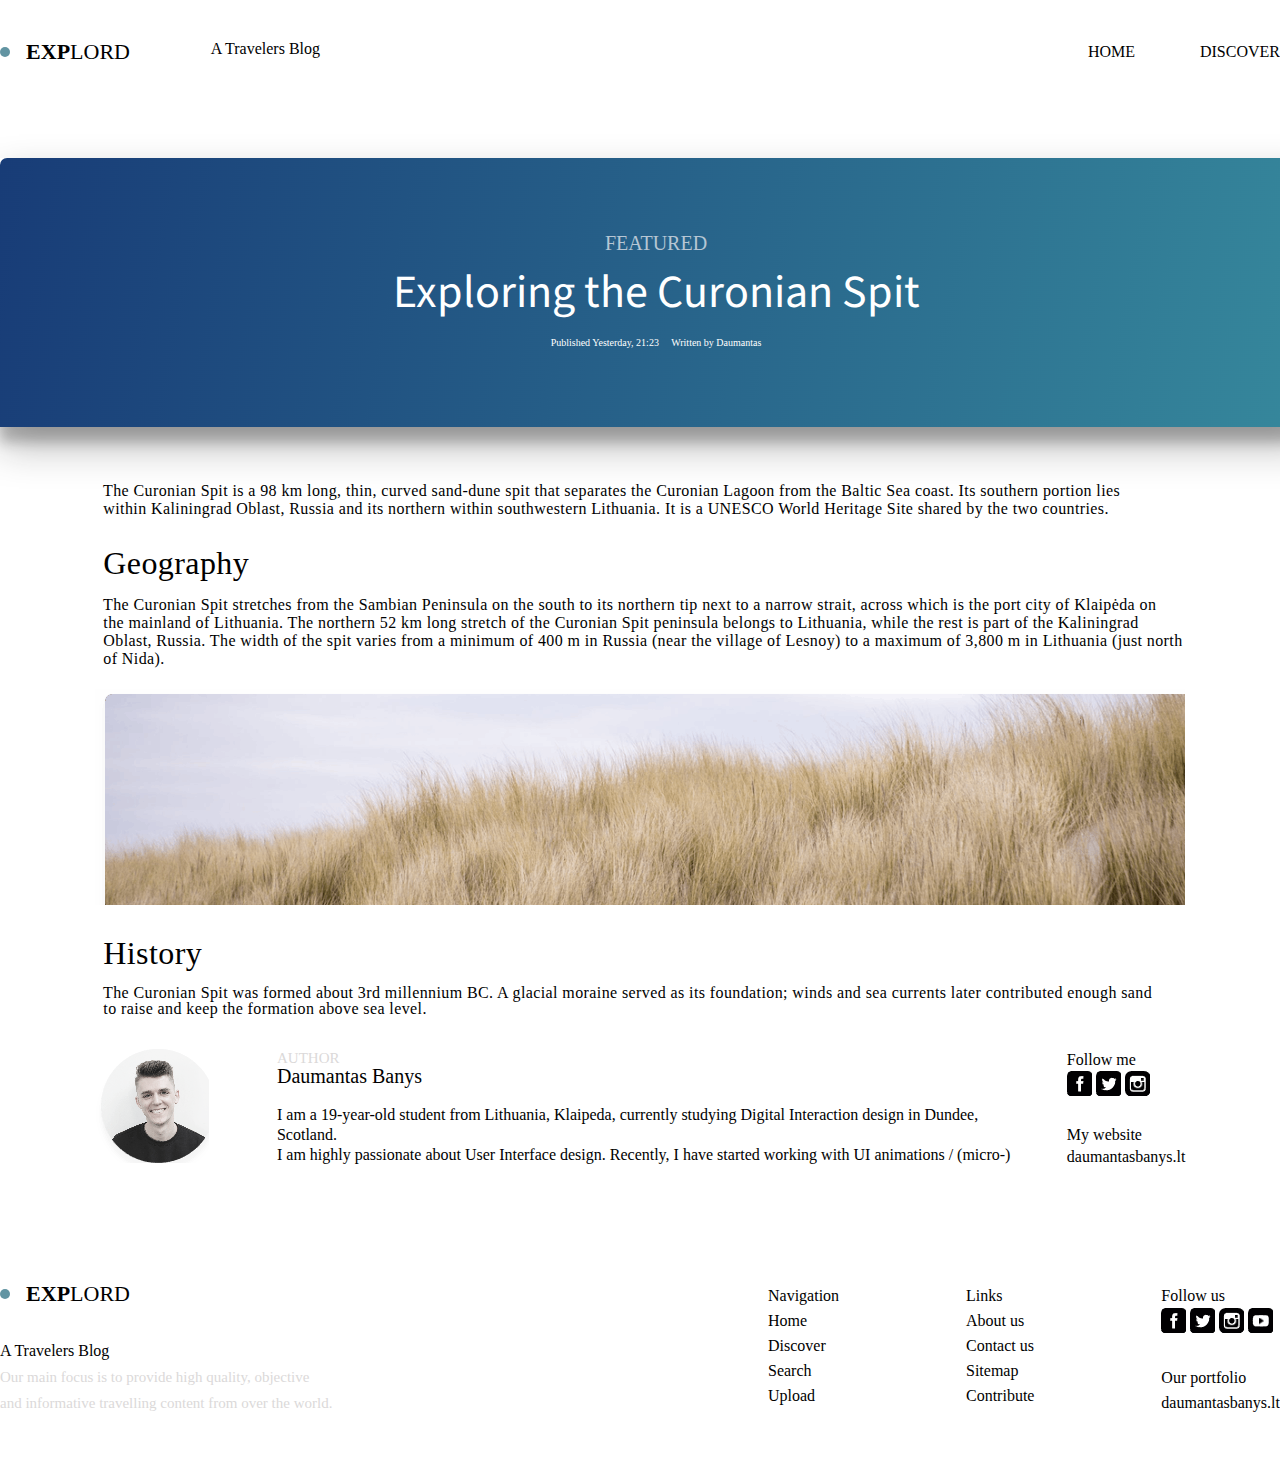
<file: index.html>
<!DOCTYPE html>
<html lang="en">
<head>
    <meta charset="UTF-8">
    <meta http-equiv="X-UA-Compatible" content="IE=edge">
    <meta name="viewport" content="width=device-width, initial-scale=1.0">
    <link rel="stylesheet" href="stylereset.css">
    <link rel="stylesheet" href="style.css">
    <link rel="preconnect" href="https://fonts.gstatic.com" crossorigin>
<link href="https://fonts.googleapis.com/css2?family=Source+Sans+Pro&display=swap" rel="stylesheet">
    <title>Document</title>
</head>
    <div class="conteiner">
     <!-- header start -->
     <header class="head">
        <div class="head1">
            <div class="hcir">
                <div class="canimation"></div>
                <div class="explord"> <h1><span class="bold">EXP</span>LORD</h1></div>
            </div>
            <div>
                <ul> 
               <a  href="./indexblog.html"> <li>A Travelers Blog</li></a>
             </ul>
            </div>
        </div>
        <div class="head2" >
            <div>
                <ul> 
                    <a href="./index.html"> <li>HOME</li></a>
                  </ul>
            </div>
            <div>
                <ul> 
                    <a href="./indexdiscover.html"> <li>DISCOVER</li></a>
                  </ul>
            </div>
        </div>
     </header>
     <!-- header end -->
     <!-- content start -->
     <content class="con">
      <section class="sec1" >
        <div class="gradtext">
            <div class="gtext">
    <h2>FEATURED</h2>
    <h3>Exploring the Curonian Spit</h3>
    <pre>Published Yesterday, 21:23     Written by Daumantas</pre>
        </div>
    </div>
      </section>
      <!-- section 1 end -->
      <!--  section 2 start -->
      <section class="sec2">
         <div class="sec2text">
              <pre>  The Curonian Spit is a 98 km long, thin, curved sand-dune spit that separates the Curonian Lagoon from the Baltic Sea coast. Its southern portion lies
  within Kaliningrad Oblast, Russia and its northern within southwestern Lithuania. It is a UNESCO World Heritage Site shared by the two countries.


  <span>Geography</span>

  The Curonian Spit stretches from the Sambian Peninsula on the south to its northern tip next to a narrow strait, across which is the port city of Klaipėda on 
  the mainland of Lithuania. The northern 52 km long stretch of the Curonian Spit peninsula belongs to Lithuania, while the rest is part of the Kaliningrad
  Oblast, Russia. The width of the spit varies from a minimum of 400 m in Russia (near the village of Lesnoy) to a maximum of 3,800 m in Lithuania (just north
  of Nida).</pre>
         </div>
         <div class="sec2photo">
            <img src="./sec2photo.png" alt="grass" >
         </div>
         <div class="sec2text2">
            <pre>


  <span>History</span>

  The Curonian Spit was formed about 3rd millennium BC. A glacial moraine served as its foundation; winds and sea currents later contributed enough sand
  to raise and keep the formation above sea level.

            </pre>
         </div>
         <div class="sec2boy">
            <div class="boyimage">
                <img src="./boy.png" alt="boy">
            </div>
            <div class="tsec2btext">
                <pre>
    <span id="sb">AUTHOR</span>
    <span class="sb">Daumantas Banys</span>

   <span class="lheight"> I am a 19-year-old student from Lithuania, Klaipeda, currently studying Digital Interaction design in Dundee,
    Scotland.
    I am highly passionate about User Interface design. Recently, I have started working with UI animations / (micro-) 
</span> </pre>
            </div>
            <div class="socialmom">
                <div class="socialiamge">
                   <p>Follow me</p>
                <a   href="https://www.facebook.com/"> <img src="./f.png" alt="facebook"></a> 
                <a href="https://twitter.com/">  <img  src="./tw.png" alt="twitter"></a> 
                 <a href="https://www.instagram.com/"> <img  src="./in.png" alt="instagram"></a> 
                </div>
                <div class="socialtext">
                <pre>

My website
daumantasbanys.lt
                 </pre>
                </div>
            </div>
         </div>

      </section>
      <!-- section 2 end -->
     </content>
     <!-- content end -->
     <!-- foter start -->
<footer class="foter">
    <div class="fot">
  <div class="fotleft">
    <div class="exan">
    <div class="hcir">
        <div class="canimation"></div>
        <div class="explord"> <h1><span class="bold">EXP</span>LORD</h1></div>
    </div>
    </div>
    <div class="fottext">
        <pre>
A Travelers Blog<span>     
Our main focus is to provide high quality, objective
and informative travelling content from over the world.
</span>
        </pre>
    </div>
  </div>
  <div class="fotright">
    <div class="navfot">
        <ul class="navi1">
        <a href="">  <li>Navigation</li></a>
        <a href="">  <li> Home</li></a>
        <a href="">  <li>Discover</li></a>
        <a href="">  <li>Search</li></a>
        <a href="">  <li>Upload</li></a>
        </ul>
    </div>
    <div class="navfot">
        <ul class="navi2">
        <a href=""> <li>Links</li></a>
        <a href=""> <li>About us</li></a>
        <a href=""> <li>Contact us</li></a>
        <a href=""> <li>Sitemap</li></a>
        <a href=""> <li>Contribute</li></a>
        </ul>
    </div>
    <div class="fotsocial">
    <div class="socialiamge">
        <p>Follow us</p>
     <a   href="https://www.facebook.com/"> <img src="./f.png" alt="facebook"></a> 
     <a href="https://twitter.com/">  <img  src="./tw.png" alt="twitter"></a> 
      <a href="https://www.instagram.com/"> <img  src="./in.png" alt="instagram"></a>
      <a   href="https://www.youtube.com/"> <img src="./yo.png" alt="facebook"></a>  
     </div>
     <div class="socialtext">
     <pre>

Our portfolio
daumantasbanys.lt
      </pre>
     </div>
    </div>

    </div>
  </div>
    </div>
</footer>
<!-- foter end -->
</div>
</body>
</html>
</file>
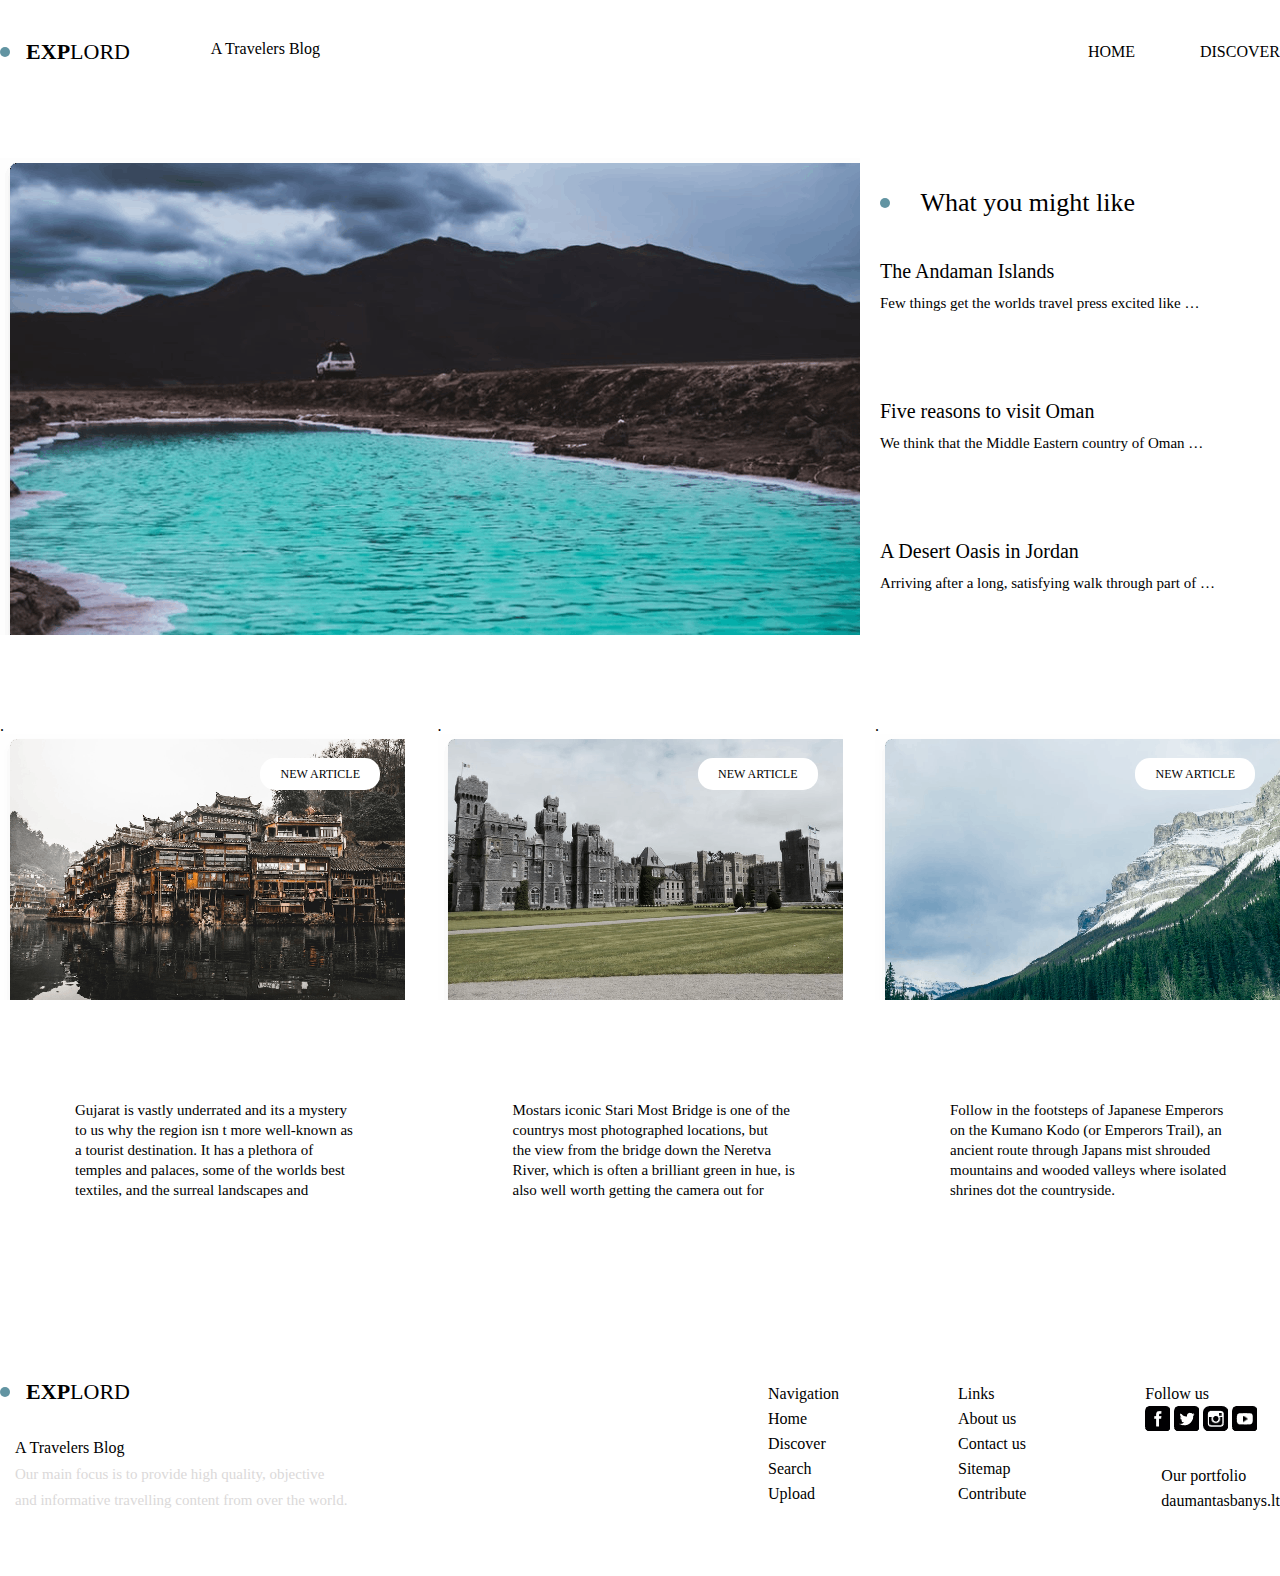
<file: indexdiscover.html>
<!DOCTYPE html>
<html lang="en">
<head>
    <meta charset="UTF-8">
    <meta http-equiv="X-UA-Compatible" content="IE=edge">
    <meta name="viewport" content="width=device-width, initial-scale=1.0">
    <link rel="stylesheet" href="style.css">
    <link rel="stylesheet" href="stylereset.css">
    <title>Document</title>
</head>
<body>
    <div class="conteiner">
    <!-- header start -->
    <header class="head">
        <div class="head1">
            <div class="hcir">
                <div class="canimation"></div>
                <div class="explord"> <h1><span class="bold">EXP</span>LORD</h1></div>
            </div>
            <div>
                <ul> 
               <a  href="./indexblog.html"> <li>A Travelers Blog</li></a>
             </ul>
            </div>
        </div>
        <div class="head2" >
            <div>
                <ul> 
                    <a href="./index.html"> <li>HOME</li></a>
                  </ul>
            </div>
            <div>
                <ul> 
                    <a href="./indexdiscover.html"> <li>DISCOVER</li></a>
                  </ul>
            </div>
        </div>
     </header> 
     <!-- header end -->
     <!-- content start -->
     <content class="con">
        <!-- secton 1 start -->
        <section class="sect1">
            <div class="sect">
                <div class="riverfoto">
                    <img src="./river.png" alt="river">
                </div>
                <div>
                    <div class="antex">
                        <div class="canimation"></div>
                        <div><h2>What you might like</h2></div>
                    </div>
                    <div class="pr">
                        <pre>



<span>The Andaman Islands</span>

Few things get the worlds travel press excited like …






<span>Five reasons to visit Oman</span>

We think that the Middle Eastern country of Oman … 






<span>A Desert Oasis in Jordan</span>

Arriving after a long, satisfying walk through part of … 
                        </pre>
                    </div>
                </div>
            </div>
        </section>
        <!-- section 1 end  -->
        <!-- section 2 start -->
        <section class="sect2">
            <div class="sect21">.
                <div class="bimage">
                    <h3>
                        NEW ARTICLE
                    </h3>
                </div>
                <div>
                    <pre class="discoverpr">





                    Gujarat is vastly underrated and its a mystery
                    to us why the region isn t more well-known as
                    a tourist destination. It has a plethora of
                    temples and palaces, some of the worlds best
                    textiles, and the surreal landscapes and 
    
                    

                    </pre>
                </div>
            </div>
            <div class="sect21">.
                <div class="bimage2">
                    <h3>
                        NEW ARTICLE
                    </h3>
                </div>
                <div>
                    <pre class="discoverpr">





                    Mostars iconic Stari Most Bridge is one of the
                    countrys most photographed locations, but 
                    the view from the bridge down the Neretva
                    River, which is often a brilliant green in hue, is
                    also well worth getting the camera out for
                    </pre>
                </div>
            </div>
            <div class="sect21">.
                <div class="bimage3">
                    <h3>
                        NEW ARTICLE
                    </h3>
                </div>
                <div>
                    <pre class="discoverpr">





                    Follow in the footsteps of Japanese Emperors
                    on the Kumano Kodo (or Emperors Trail), an
                    ancient route through Japans mist shrouded
                    mountains and wooded valleys where isolated
                    shrines dot the countryside.

                    </pre>
                </div>
            </div>
            </div>
            </div>
            </div>
        </section>
        <!-- section 2 end -->
     </content>
     <!-- content end -->
     <!-- foter start -->
     <footer class="foter">
        <div class="fot">
      <div class="fotleft">
        <div class="exan">
        <div class="hcir">
            <div class="canimation"></div>
            <div class="explord"> <h1><span class="bold">EXP</span>LORD</h1></div>
        </div>
        </div>
        <div class="fottext">
            <pre>
    A Travelers Blog<span>     
    Our main focus is to provide high quality, objective
    and informative travelling content from over the world.
    </span>
            </pre>
        </div>
      </div>
      <div class="fotright">
        <div class="navfot">
            <ul class="navi1">
            <a href="">  <li>Navigation</li></a>
            <a href="">  <li> Home</li></a>
            <a href="">  <li>Discover</li></a>
            <a href="">  <li>Search</li></a>
            <a href="">  <li>Upload</li></a>
            </ul>
        </div>
        <div class="navfot">
            <ul class="navi2">
            <a href=""> <li>Links</li></a>
            <a href=""> <li>About us</li></a>
            <a href=""> <li>Contact us</li></a>
            <a href=""> <li>Sitemap</li></a>
            <a href=""> <li>Contribute</li></a>
            </ul>
        </div>
        <div class="fotsocial">
        <div class="socialiamge">
            <p>Follow us</p>
         <a   href="https://www.facebook.com/"> <img src="./f.png" alt="facebook"></a> 
         <a href="https://twitter.com/">  <img  src="./tw.png" alt="twitter"></a> 
          <a href="https://www.instagram.com/"> <img  src="./in.png" alt="instagram"></a>
          <a   href="https://www.youtube.com/"> <img src="./yo.png" alt="facebook"></a>  
         </div>
         <div class="socialtext">
         <pre>
    
    Our portfolio
    daumantasbanys.lt
          </pre>
         </div>
        </div>
    
        </div>
      </div>
        </div>
    </footer>
     <!-- foter end -->
    </div>
</body>
</html>
</file>
<file: style.css>
.conteiner{
    margin: 0% auto;
    width: 100%;
    max-width: 1920px;
}
/* header start */
.head{
    display: flex;
    justify-content: space-between;
    text-align: center;
    max-width: 1312px;
    margin: 0 auto;
    height: 103px;
    align-items: center;
    margin-bottom: 55px;
}
.head1{
    display: flex;
    justify-content: space-between;
    width: 25%;
}
.hcir{
    display: flex;
    align-items: center;
    justify-content: space-between;
    width: 130px;
}
.canimation{
    background-color:#6294a2;
    width: 10px;
    height: 10px;
    border-radius: 100px;
    animation: circle infinite;
    animation-duration: 0.5s ;
}
.explord{
    font-size: 22px;
}
.bold{
    font-weight: bold;
}
.head2{
    width: 15%;
    display: flex;
    justify-content: space-between;
}
/* header end */
/* content start */
/* section 1 start */
.con{
    max-width: 1920px;
    margin: 0 auto;
    width: 100%;
}
.sec1{
    max-width: 1312px;
    margin: 0 auto;
}
.gradtext{
    display: flex;
    margin: 0 auto;
    background-image: url(./gradient.png);
    width: 1312px;
    height: 269px;
    text-align: center;
    align-items: center;
    justify-content: center;
    box-shadow: rgba(20, 20, 20, 0.3) 0px 19px 38px, rgba(0, 0, 0, 0.22) 0px 15px 12px;
}
.gtext{
    color: white;
    line-height: 50px;
}
.gtext h2{
    font-size: 20px;
    color: rgb(182, 198, 212);
}
.gtext h3{
    font-size: 46px;
    font-family: 'Source Sans Pro', sans-serif;

}
.gtext pre{
    font-size: 10px;
}
/* section 1 end */
/* section 2 start */
.sec2{
    max-width: 1091px;
    width: 100%;
    margin: 0 auto;

}
.sec2text{
    margin-top: 5%;
    margin-bottom: 2%;
}
.sec2text pre{
    line-height: 18px;
    letter-spacing: 0.4px;
}
.sec2text pre span{
    font-size: 32px;
}
.sec2photo{
    width: 1091px;
    height: 216px;;

    
}
.sec2text2 span{
    font-size: 32px;
}
.sec2text2 pre{
    letter-spacing: 0.4px;
}
.sec2boy{
    display: flex;
    justify-content: space-between;
}
 #sb{
    color: rgb(219, 217, 217);
    font-size: 15px;

 }
.tsec2btext .sb{
font-size: 20px;
}
.lheight{
    line-height: 20px;
}
.tsec2btext pre{
    line-height: 18px;
}
.socialmom{
line-height: 22px;
}
/* section 2 end */
/* content end */
/* foter start */
.foter{
    display: flex;
    align-items: center;
    max-width: 1920px;
    margin: 0 auto;
    width: 100%;
    height: 234px;
    margin-top: 54px;
}
.fot{
    max-width: 1312px;
    margin: 0 auto;
    width: 100%;
    display: flex;
    justify-content: space-between;
}
.fotright{
    width: 40%;
    display: flex;
    justify-content: space-between;
}
.navfot{
    line-height: 25px;
}
.fotsocial{
line-height: 25px;
}
.exan{
    height: 35%;
}
.fottext {
line-height:25px ;
}
.fottext span{
    font-size: 15px;
    color: rgb(219, 217, 217);
}
/* foter end */
/* aniamton */
@keyframes circle {
    to{
        background-color:#6294a2;
    }
    from{
        background-color: rgb(0, 4, 243);
    }
    
}

/* animation */
/* page one end */
/* page two start */
.sect1{
    max-width: 1318px;
    margin: 0 auto;
    margin-bottom: 80px;
}
.sect{
    display: flex;
    justify-content: space-between;
    align-items: center;
}
.antex{
    display: flex;
    width: 255px;
    justify-content: space-between;
    align-items: center;
}
.antex h2{
    font-size: 26px;
}
.pr{
    width: 400px;
}
.pr pre{
    font-size: 15px;
}
.pr pre span{
    font-size: 20px;
}
/* section 1 end */
/* section 2 start */
.sect2{
    max-width: 1318px;
    margin: 0 auto ;
    display: flex;
    justify-content: space-between;
    margin-bottom: 120px;
}
.sect21{
    width: 405px;
    height: 504px;
}
.bimage{
    width: 405px;
    height: 266px;
    background-image: url(./discover1.png);
    text-align: right;
    padding: 24px 25px 0px 260px;
}
.bimage h3{
    font-size: 12px;
    background-color: white;
    padding: 10px 20px;
    border-radius: 15px;
}
.discoverpr{
    font-size: 15px;
    line-height: 20px;
}
.bimage2{
    width: 405px;
    height: 266px;
    background-image: url(./discover2.png);
    text-align: right;
    padding: 24px 25px 0px 260px;
}
.bimage3{
    width: 405px;
    height: 266px;
    background-image: url(./discover3.png);
    text-align: right;
    padding: 24px 25px 0px 260px;
}
.bimage2 h3{
    font-size: 12px;
    background-color: white;
    padding: 10px 20px;
    border-radius: 15px;
}
.bimage3 h3{
    font-size: 12px;
    background-color: white;
    padding: 10px 20px;
    border-radius: 15px;
}
.bimage3 h3:hover{
    background-color: aqua;
    box-shadow: rgba(0, 0, 0, 0.17) 0px -23px 25px 0px inset, rgba(0, 0, 0, 0.15) 0px -36px 30px 0px inset, rgba(0, 0, 0, 0.1) 0px -79px 40px 0px inset, rgba(0, 0, 0, 0.06) 0px 2px 1px, rgba(0, 0, 0, 0.09) 0px 4px 2px, rgba(0, 0, 0, 0.09) 0px 8px 4px, rgba(0, 0, 0, 0.09) 0px 16px 8px, rgba(0, 0, 0, 0.09) 0px 32px 16px;
}
.bimage2 h3:hover{
    background-color: aqua;
    box-shadow: rgba(0, 0, 0, 0.17) 0px -23px 25px 0px inset, rgba(0, 0, 0, 0.15) 0px -36px 30px 0px inset, rgba(0, 0, 0, 0.1) 0px -79px 40px 0px inset, rgba(0, 0, 0, 0.06) 0px 2px 1px, rgba(0, 0, 0, 0.09) 0px 4px 2px, rgba(0, 0, 0, 0.09) 0px 8px 4px, rgba(0, 0, 0, 0.09) 0px 16px 8px, rgba(0, 0, 0, 0.09) 0px 32px 16px;
}
.bimage h3:hover{
    background-color: aqua;
    box-shadow: rgba(0, 0, 0, 0.17) 0px -23px 25px 0px inset, rgba(0, 0, 0, 0.15) 0px -36px 30px 0px inset, rgba(0, 0, 0, 0.1) 0px -79px 40px 0px inset, rgba(0, 0, 0, 0.06) 0px 2px 1px, rgba(0, 0, 0, 0.09) 0px 4px 2px, rgba(0, 0, 0, 0.09) 0px 8px 4px, rgba(0, 0, 0, 0.09) 0px 16px 8px, rgba(0, 0, 0, 0.09) 0px 32px 16px;
}
/* section 2 end */
/* content end */
/* page two end 
 page three start */
/* content start  */
.secti1{
    max-width: 1316px;
    width: 100%;
    margin: 0 auto;
    background-image: url(./gradient\ \(2\).png);
    height: 269px;
    box-shadow: rgba(20, 20, 20, 0.3) 0px 19px 38px, rgba(0, 0, 0, 0.22) 0px 15px 12px;
}
.secti12{
    display: flex;
    justify-content: space-evenly;  
    width: 100%;
    height: 60px;
    align-items: flex-end;
}
.left12 h4{
font-size: 15px;
color: rgb(168, 168, 168);

}
.right12{
    font-size: 12px;
    color:  white;
    display: flex;
    width:80%;
    justify-content: right;
    align-items: center;
    
}
.right12 button{
    color: #6294a2;
    font-size: 12px;
    padding: 3px 15px;
    border: 1px solid white;
    border-radius: 15px;
    margin-left: 25px;
}
 button:hover{
    background-color: rgb(255, 255, 255);
    box-shadow: rgba(0, 0, 0, 0.17) 0px -23px 25px 0px inset, rgba(0, 0, 0, 0.15) 0px -36px 30px 0px inset, rgba(0, 0, 0, 0.1) 0px -79px 40px 0px inset, rgba(0, 0, 0, 0.06) 0px 2px 1px, rgba(0, 0, 0, 0.09) 0px 4px 2px, rgba(0, 0, 0, 0.09) 0px 8px 4px, rgba(0, 0, 0, 0.09) 0px 16px 8px, rgba(0, 0, 0, 0.09) 0px 32px 16px;
}
.blogp{
    color: white;
}
.bsp1{
    font-size: 32px;
}
.bsp2{
    font-size: 15px;
}
.bsp3{
    font-size: 17px;
    background-color: #6196A4;
    padding: 14px 36px 16px 36px;
    border: none;
    border-radius: 50px;
    color: white;
}
/* section 1 end 
 section 2 start */
.secti2{
    max-width: 1316px;
    width: 100%;
    margin: 0 auto;
    margin-top: 60px;
    display: flex;
}
.secti22right{
    width: 950px;
    height: 585px;
    padding: 51px 43px 51px 43px;
    
}
.publiactions{
    
    display: flex;
    justify-content: space-between;
    align-items: center;
    margin-bottom: 45px;
    width: 762px;
}
#pub{
    font-size: 25px;
}
.hcir2{
    display: flex;
    align-items: center;
    justify-content: space-between;
    width: 277px;
}
.blog{
    display: flex;
   align-items: center;
   
   
}
.s20{
    font-size: 20px;
}
.s15{
    font-size: 15px;
    line-height: 20px;
}
.blok{
    width: 406px;
}
.blok1{
    background-image: url(./block.png);
    width: 406px;
    height: 269px;
    margin-bottom: 47px;
}
.blok2{
    background-image: url(./blok2.png);
    width: 406px;
    height: 269px;
    padding: 43px 40px 43px 60px;
}
.blok1p{
font-size: 15px;
color:#8ea1b6;
line-height: 18px;
}
.blok1p span{
    font-size: 32px;
    color: white;
}
.blogbut{
    color: white;
    background-color: #14324E;
   padding: 15px 39px 13px 20px;
   border-radius: 50px;
   border: none;
}
#lastspan{
    font-size: 26px;
}
#lastpre{
    font-size: 15px;
color:#8ea1b6;
line-height: 20px;
}
.lastbutton{
    color: white;
    background-color: #71b7ca;
    padding: 12px 60px 14px 60px;
    border: none;
    border-radius: 50px;
    font-size: 17px;
}
 /* section end content end  */
 /* responsive start */

 @media(max-width:1024px){
    .gradtext {
        height: 269px;
        width: 1024px;
    }
    .sec2photo{
        width: 1024px;
    }
    .sec2photo img{
        width: 1024px;
    }
    .sec2text{
        font-size: 15px;
    }
    .sec2text2 {
        font-size: 15px;
    }
    .sect {
        display: flex;
        flex-wrap: wrap;
        align-items: center;
        justify-content: center;
    }
    .sect2 {
        max-width: 1024px;
        margin: 0 auto;
        display: flex;
        flex-wrap: wrap;
        justify-content: space-between;
        margin-bottom: 120px;
    }
    .bsp2{
        font-size: 14px;
    }
    .secti2{
        display: flex;
        flex-wrap: wrap;
        justify-content: center;
    }
    .blok {
        display: flex;
    width: 870px;
    }
}
 @media(max-width:480px)  {
    .head {
        display: flex;
        justify-content: space-between;
        text-align: center;
        max-width: 1312px;
        margin: 0 auto;
        height: 103px;
        align-items: center;
        margin-bottom: 55px;
    }
    .head1 {
        display: flex;
        justify-content: space-between;
        width: 53%;
    }
    .head2 {
        display: flex;
        justify-content: space-between;
        width: 40%;
    }
    .gradtext{
        width: 480px;
    }
    .fot {
        justify-content: center;
        display: flex;
        flex-wrap: wrap;
        max-width: 1312px;
        margin: 0 auto;
    
    }
    .fotright {
        width: 70%;
        display: flex;
        justify-content: space-between;
    }
    .sec2 {
        max-width: 480px;
        width: 100%;
        margin: 0 auto;
    }
    .sec2boy {
       display: flex;
       flex-wrap: wrap;
       justify-content: center;
    }
    .socialmom {
        text-align: center;
        line-height: 22px;
    }
    .tsec2btext{
        font-size: 10px;
        
    }
    .sec2photo{
        width: 480px;
    }
    .sec2photo img{
        width: 480px;
        height: 200px;
    }
    .sec2text {
        overflow: hidden;
        margin-top: 5%;
        margin-bottom: 2%;
    }
    .sec2text2{
        overflow: hidden;
    }
    /* discover second page */
    .sect2 {
        max-width: 480px;
        margin: 0 auto;
        display: flex;
        flex-wrap: wrap;
        justify-content: center;
        margin-bottom: 100px;
    }
    .sect {
        display: flex;
        flex-wrap: wrap;
        justify-content: center;
        align-items: center;
    }
    .riverfoto img{
        width: 480px;
    }
    /* blog last div  */
    .secti2 {
        max-width: 480px;
        overflow: hidden;
        margin: 0 auto;
        margin-top: 60px;
        display: flex;
        flex-wrap: wrap;
    }
    .secti22right {
        width: 480px;
        height: 1000px;
    }
    .blog {
        display: grid;
    }
    .blogp pre {
        overflow: hidden;
    }
    .blok{
        display: flex;
        flex-wrap: wrap;
        justify-content: center;
    }
}
</file>
<file: stylereset.css>
html,
body,
div,
span,
applet,
object,
iframe,
h1,
h2,
h3,
h4,
h5,
h6,
p,
blockquote,
pre,
a,
abbr,
acronym,
address,
big,
cite,
code,
del,
dfn,
em,
img,
ins,
kbd,
q,
s,
samp,
small,
strike,
strong,
sub,
sup,
tt,
var,
b,
u,
i,
center,
dl,
dt,
dd,
ol,
ul,
li,
fieldset,
form,
label,
legend,
table,
caption,
tbody,
tfoot,
thead,
tr,
th,
td,
article,
aside,
canvas,
details,
embed,
figure,
figcaption,
footer,
header,
hgroup,
menu,
nav,
output,
ruby,
section,
summary,
time,
mark,
audio,
video {
    margin: 0;
    padding: 0;
    border: 0;
    font-size: 100%;
    font: inherit;
    vertical-align: baseline;
}

/* HTML5 display-role reset for older browsers */
article,
aside,
details,
figcaption,
figure,
footer,
header,
hgroup,
menu,
nav,
section {
    display: block;
}

body {
    line-height: 1;
}

ol,
ul {
    list-style: none;
}

blockquote,
q {
    quotes: none;
}

blockquote:before,
blockquote:after,
q:before,
q:after {
    content: '';
    content: none;
}

table {
    border-collapse: collapse;
    border-spacing: 0;
}

a {
    text-decoration: none;
    color: #000000;
}

* {
    box-sizing: border-box;
}
</file>
